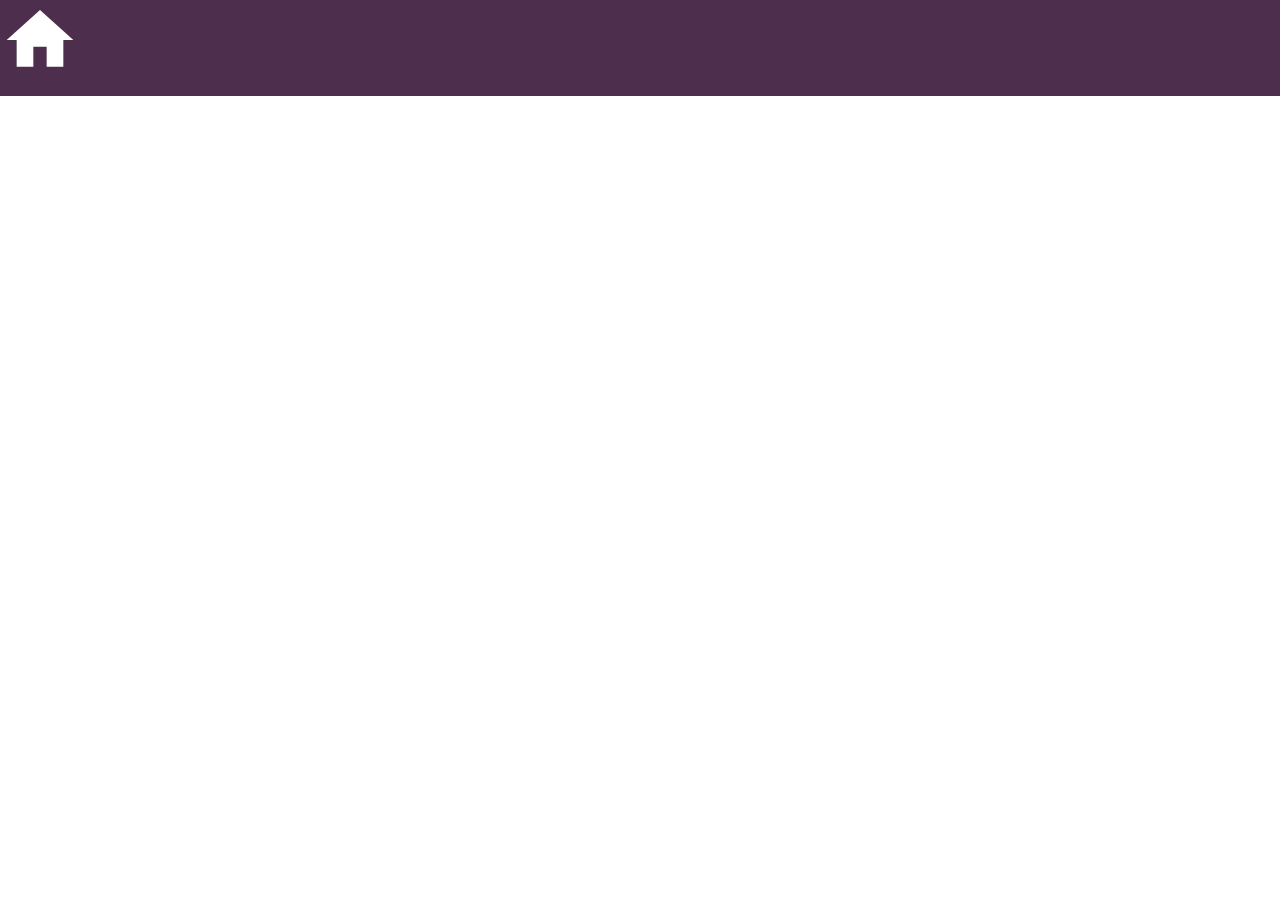
<file: agendar.html>
<!DOCTYPE html>
<html lang="en">
<head>
    <meta charset="UTF-8">
    <meta http-equiv="X-UA-Compatible" content="IE=edge">
    <meta name="viewport" content="width=device-width, initial-scale=1.0">
    <link rel="stylesheet" href="./Css/agendar.css">
    <link rel="icon" href="./Icons/book-edit.svg" type="image/png">
    <title>Agendar</title>
</head>
<body>
    <div class="home">
        <a href="./home.html"><img src="./Icons/home.svg"></a>
    </div>
    
</body>
</html>
</file>
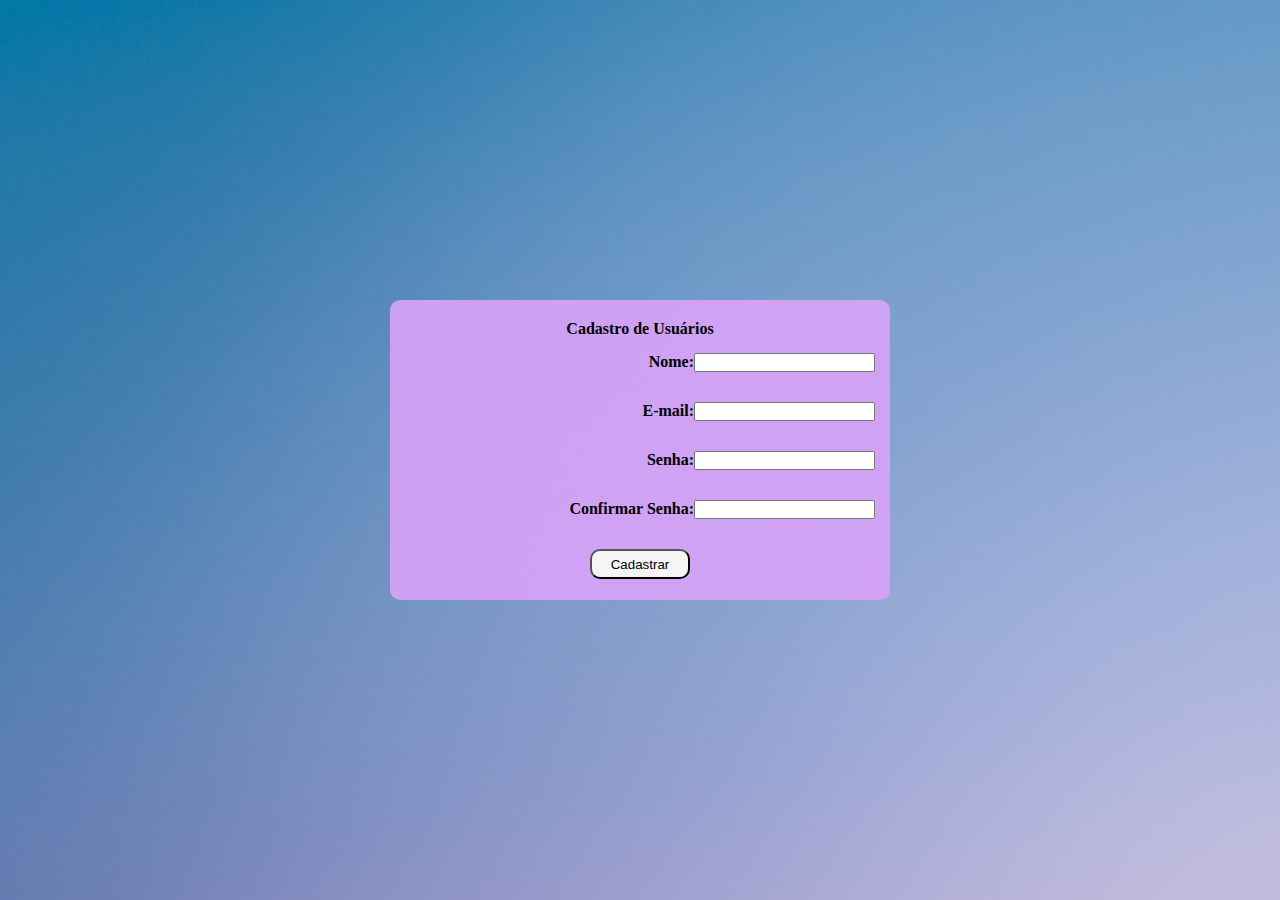
<file: cadastro.html>
<!DOCTYPE html>
<html lang="en">
<head>
    <meta charset="UTF-8">
    <meta http-equiv="X-UA-Compatible" content="IE=edge">
    <meta name="viewport" content="width=device-width, initial-scale=1.0">
    <link rel="stylesheet" href="./Css/cadastro.css">
    <link rel="icon" href="./Icons/account.svg" type="image/png">
    <title>Cadastro</title>
</head>
<body>
  
    <div class="form-container">
        <fieldset>
            <form class="login-form" action="Login.html">
                <span class="title">
                    Cadastro de Usuários
                </span>

                <div class="form-cell">
                    <label for="name">Nome: </label>
                    <input type="text" name="name" autocomplete="off" required />
                </div>

                <div class="form-cell">
                    <label for="email">E-mail: </label>
                    <input type="email" name="email" autocomplete="off" required />
                </div>

                <div class="form-cell">
                    <label for="password">Senha: </label>
                    <input type="password" name="password" required />
                </div>

                <div class="form-cell">
                    <label for="confirm_password">Confirmar Senha: </label>
                    <input type="password" name="confirm_password" required />
                </div>

                <div class="btn">
                    <button type="submit">Cadastrar</button>                        
                </div>
            </form>
        </fieldset>
    </div>
        
       
</body>
</html>
</file>
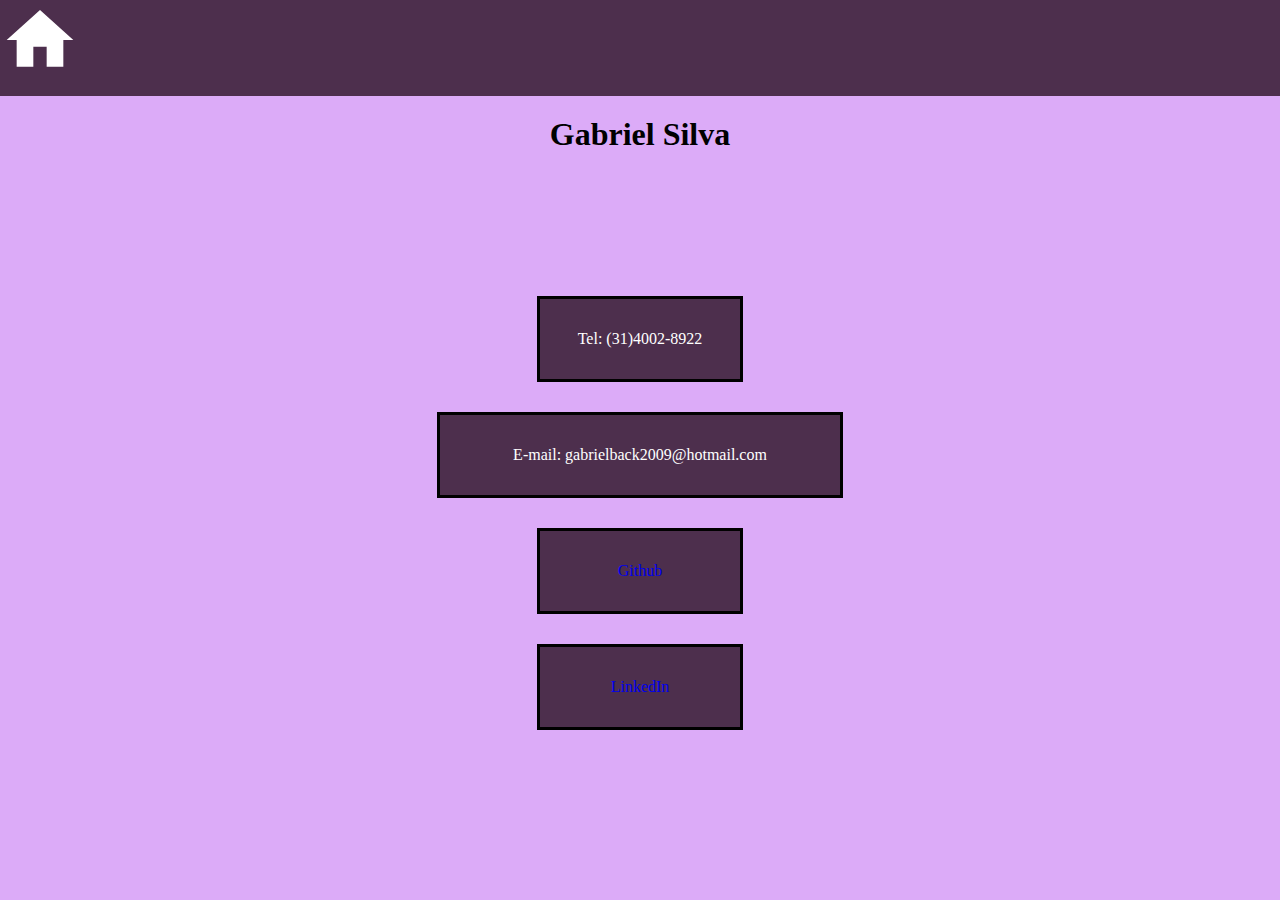
<file: contato.html>
<!DOCTYPE html>
<html lang="en">
<head>
    <meta charset="UTF-8">
    <meta http-equiv="X-UA-Compatible" content="IE=edge">
    <meta name="viewport" content="width=device-width, initial-scale=1.0">
    <link rel="stylesheet" href="./Css/contato.css">
    <link rel="icon" href="./Icons/account-box.svg" type="image/png">
    <title>Contato</title>
</head>
<body>
    <div class="home">
        <a href="./home.html"><img src="./Icons/home.svg"></a>
    </div>

    <h1>Gabriel Silva</h1>

    <div class="container">
        <div class="tel">
            <span>Tel: (31)4002-8922</span>
        </div>
        <div class="email">
            <span>E-mail: gabrielback2009@hotmail.com</span>
        </div>
        <div class="github">
            <span> <a href="https://github.com/GEGDS">Github</a> </span>
        </div>
        <div class="linkedIn">
            <span><a href="https://www.linkedin.com/in/gabriel-eug%C3%AAnio-gualberto-silva-39a71b217/ ">LinkedIn</a></span>
        </div>
    </div>

    
</body>
</html>
</file>
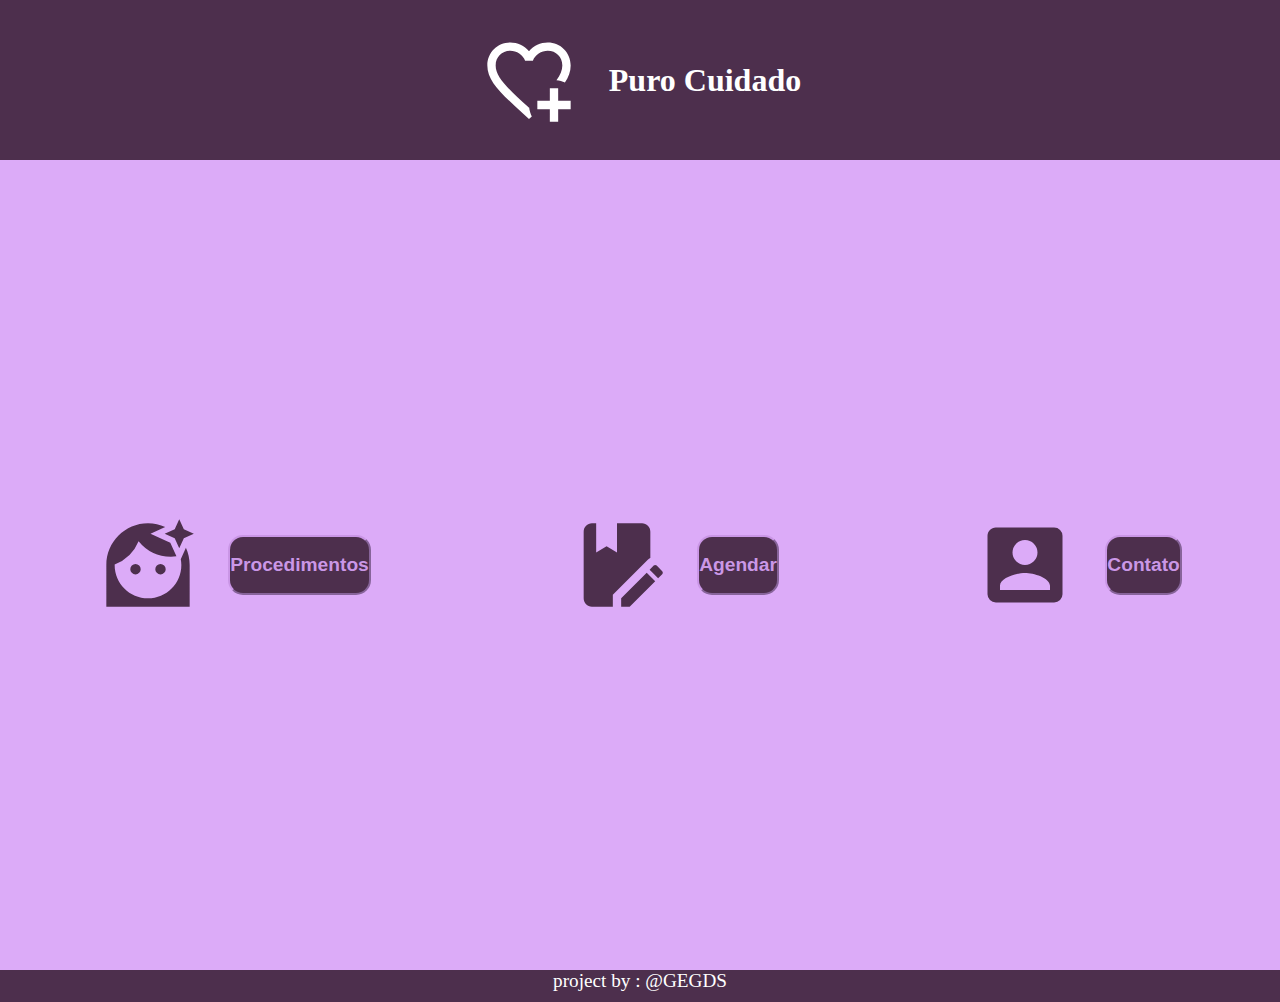
<file: home.html>
<!DOCTYPE html>
<html lang="en">
<head>
    <meta charset="UTF-8">
    <meta http-equiv="X-UA-Compatible" content="IE=edge">
    <meta name="viewport" content="width=device-width, initial-scale=1.0">
    <link rel="stylesheet" href="./Css/home.css">
    <link rel="icon" href="./Icons/home.svg" type="image/png">
    <title>Clínica De Estética Puro Cuidado</title>
</head>
<body>
    <div class="title">
        <img src="../Icons/heart-plus-outline.svg">
        <h1>Puro Cuidado</h1>
    </div>

    <div class="menu">
        <div class="menuLinks">
            <img src="./Icons/face-woman-shimmer.svg">
            <a href="./procedimentos.html"><button class="btn">Procedimentos </button></a> 
        </div>

        <div class="menuLinks">
            <img src="./Icons/book-edit.svg">
            <a href="./agendar.html"> <button class="btn">Agendar </button></a>
        </div>

        <div class="menuLinks">
            <img src="./Icons/account-box.svg">
           <a href="./contato.html"><button class="btn">Contato </button></a>
        </div>


    </div>

    <footer>
        <p>project by : @GEGDS</p>
    </footer>




    
</body>
</html>
</file>
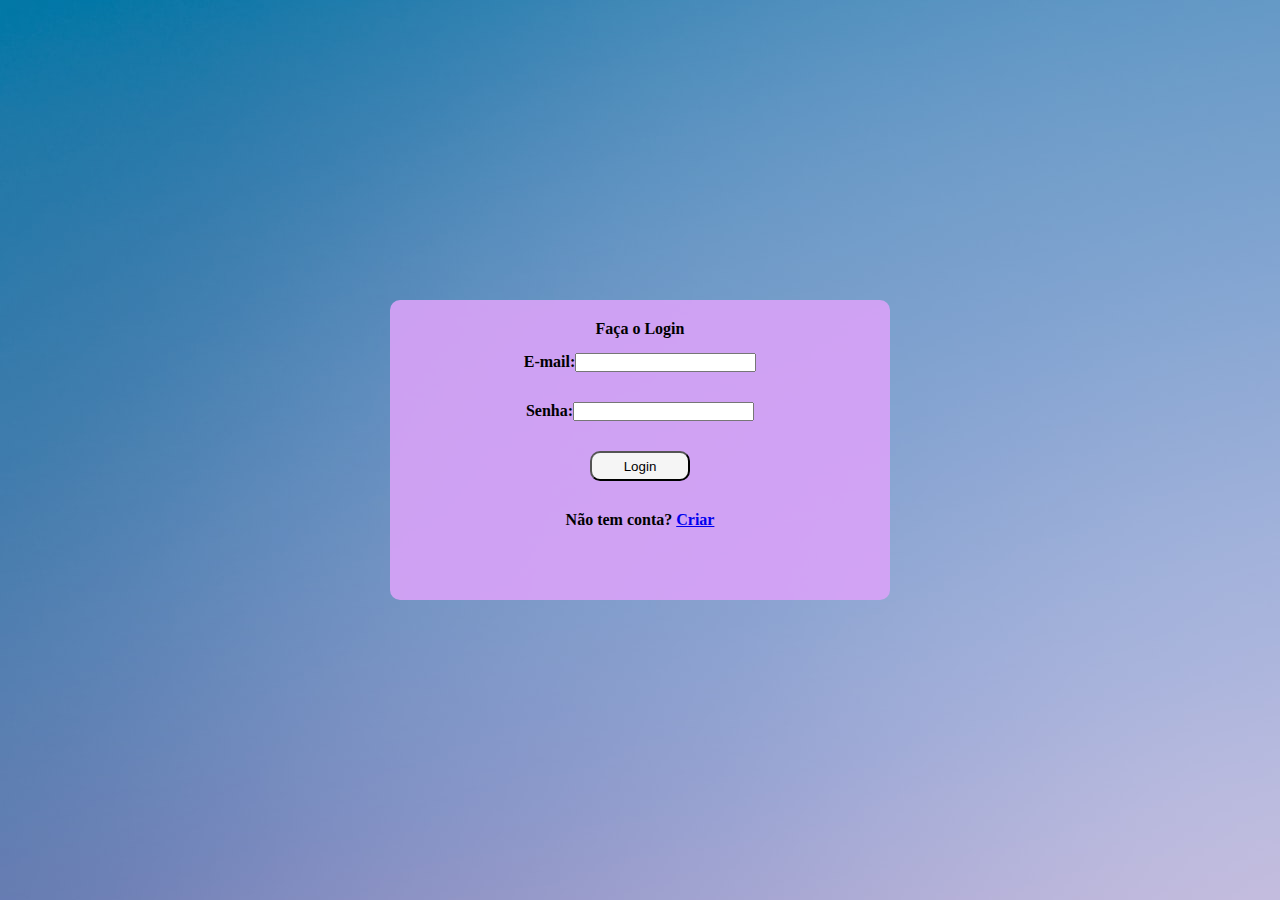
<file: Login.html>
<!DOCTYPE html>
<html lang="en">
<head>
    <meta charset="UTF-8">
    <meta http-equiv="X-UA-Compatible" content="IE=edge">
    <meta name="viewport" content="width=device-width, initial-scale=1.0">
    <link rel="stylesheet" href="./Css/Login.css">
    <link rel="icon" href="./Icons/heart-plus-outline.svg" type="image/png">
    <title>Login</title>
</head>
<body>
   
        <div class="form-container">
            <fieldset>
                <form class="login-form" action="home.html">
                    <span class="title">
                        Faça o Login
                    </span>
                
                    <div class="form-cell">
                        <label for="email">E-mail: </label>
                        <input type="email" name="email" autocomplete="off" required />
                    </div>

                    <div class="form-cell">
                        <label for="password">Senha: </label>
                        <input  type="password" name="password" required/>
                    </div>


                    <div class="btn">
                        <button type="submit">Login</button>                        
                    </div>

                    <ul>
                        <li>
                            <span class="text1">Não tem conta?</span>
                            <a href="cadastro.html" target="_blank">Criar</a>
                        </li>
                    </ul>
                </form>
            </fieldset>
        </div>
    
</body>
</html>
</file>
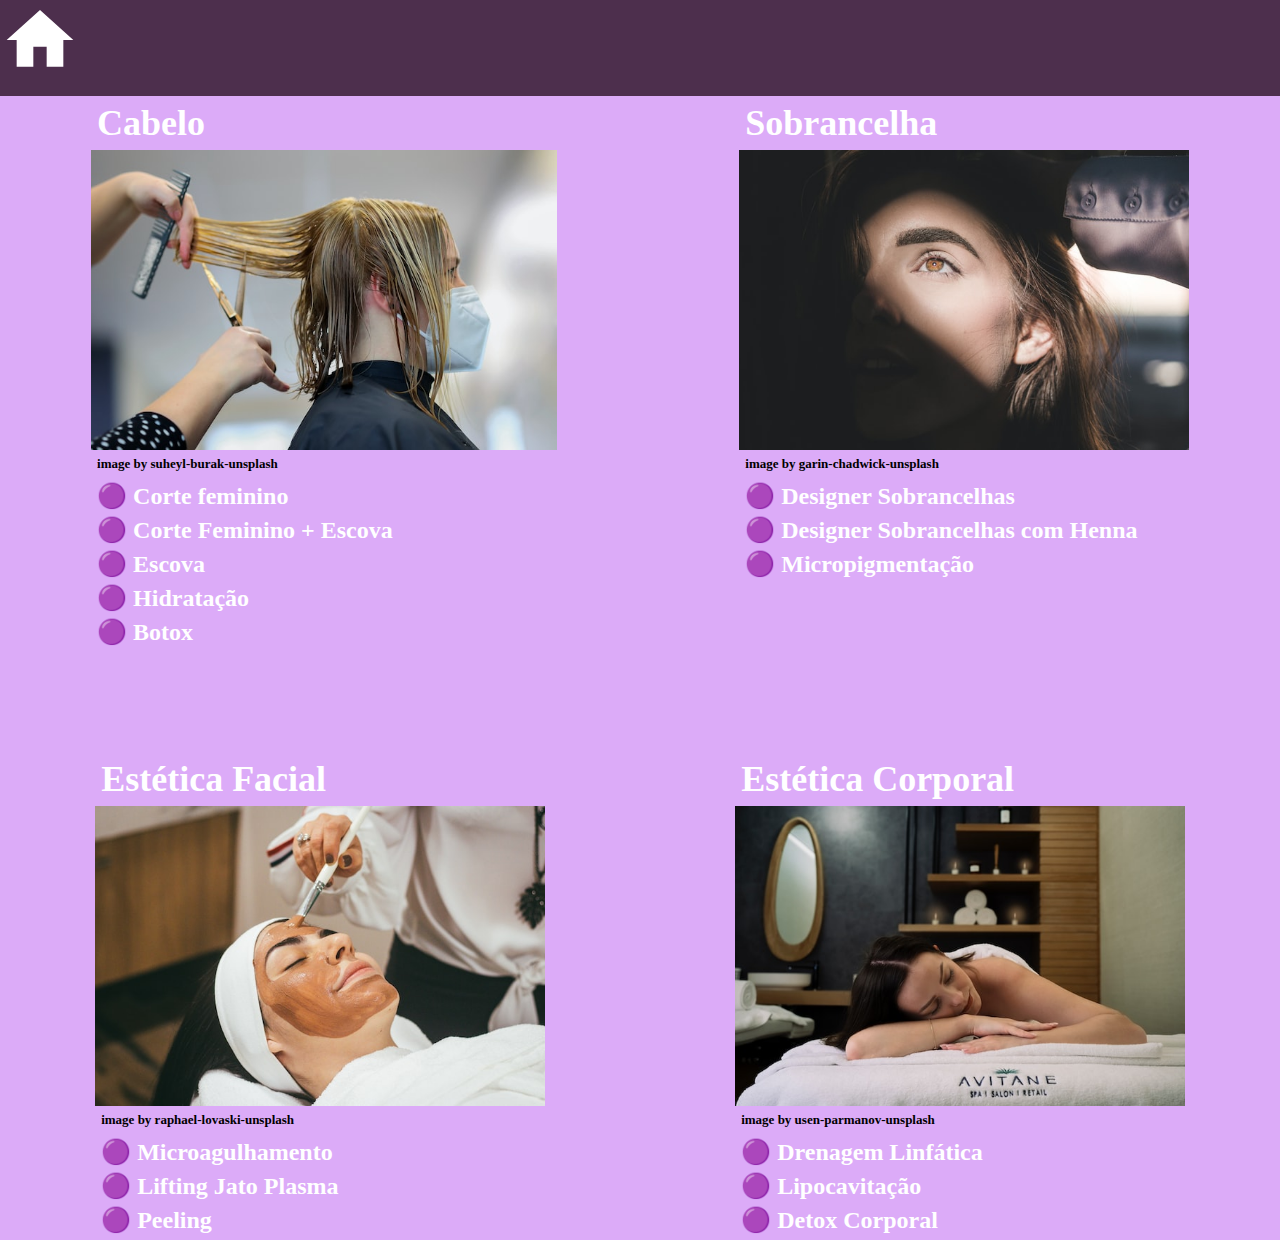
<file: procedimentos.html>
<!DOCTYPE html>
<html lang="en">
<head>
    <meta charset="UTF-8">
    <meta http-equiv="X-UA-Compatible" content="IE=edge">
    <meta name="viewport" content="width=device-width, initial-scale=1.0">
    <link rel="stylesheet" href="./Css/procedimentos.css">
    <link rel="icon" href="./Icons/face-woman-shimmer.svg" type="image/png">
    <title>Procedimentos</title>
</head>
<body>
    <div class="home">
        <a href="./home.html"><img src="./Icons/home.svg"></a>
    </div>

    <div>
        <ul class="img-list">
            <li>
                <h2>Cabelo</h2>
                <img src="./Icons/cabelo-suheyl-burak-unsplash.jpg" class="img">
                <p class="leg">image by suheyl-burak-unsplash</p>
                <p>🟣 Corte feminino</p>
                <p>🟣 Corte Feminino + Escova</p>
                <p>🟣 Escova</p>
                <p>🟣 Hidratação</p>
                <p>🟣 Botox</p>
                
            </li>
            


            <li>
                <h2>Sobrancelha</h2>
                <img src="./Icons/sobrancelha-garin-chadwick-RiZr1-ndmcY-unsplash.jpg" class="img">
                <p class="leg">image by garin-chadwick-unsplash</p>
                <p>🟣 Designer Sobrancelhas</p>
                <p>🟣 Designer Sobrancelhas com Henna</p>
                <p>🟣 Micropigmentação</p>

            </li>
            


            <li>
                <h2>Estética Facial</h2>
                <img src="./Icons/facial-raphael-lovaski-Pe9IXUuC6QU-unsplash.jpg" class="img">
                <p class="leg">image by raphael-lovaski-unsplash</p>
                <p>🟣 Microagulhamento </p>
                <p>🟣 Lifting Jato Plasma</p>
                <p>🟣 Peeling</p>
                
            </li>
            


            <li>
                <h2>Estética Corporal</h2>
                <img src="./Icons/corporal-usen-parmanov-yyOA_rgdEZ0-unsplash.jpg" class="img">
                <p class="leg">image by usen-parmanov-unsplash</p>
                <p>🟣 Drenagem Linfática</p>
                <p>🟣 Lipocavitação</p>
                <p>🟣 Detox Corporal</p>
                
            </li>
            

        </ul>
    </div>
    

</body>
</html>
</file>
<file: Css/agendar.css>
:root {
    --text-primary: black;
    --text-secondary: white;
    --bg-1: rgb(77, 47, 77);
    --bg-2: rgba(216, 162, 247, 0.904);
    --bg-img: url(../Icons/adrian-infernus-GLf7bAwCdYg-unsplash.jpg);
}

*{
    margin: 0;
    padding: 0;
}

img {
    height: 80px;
    width: 80px;
}

.home {
    height: 6rem;
    width: 100vw;
    background-color: var(--bg-1);
    display: flex;
    justify-content: flex-start;
}
</file>
<file: Css/cadastro.css>
:root {
    --text-primary: black;
    --text-secondary: white;
    --bg-1: rgb(77, 47, 77);
    --bg-2: rgba(216, 162, 247, 0.904);
    --bg-img: url(../Icons/adrian-infernus-GLf7bAwCdYg-unsplash.jpg);
}

*{
    margin: 0;
    padding: 0;
}


img {
    height: 50px;
    width: 50px;
}

.home {
    height: 4rem;
    width: 100vw;
    background-color: var(--bg-1);

    display: flex;
    align-items: center;
    justify-content: flex-start;
}

body{
    background-image: var(--bg-img);
}

 

fieldset {
    background-color: var(--bg-2);
    border: none;
    border-radius: 10px;
}

.form-container {
    width: 100vw;
    height: 100vh; 
    
    display: flex;
    flex-direction: row;
    justify-content: center;
    align-items: center;
}

.title {
    display: flex;
    justify-content: center;
    padding-top: 20px;
}

.login-form {
    width: 500px;
    height: 300px;
    font-weight: 800;
    
}

.form-cell {
    display: flex;
    justify-content: flex-end;
    padding: 15px;
}

.btn {
    display: flex;
    justify-content: center;
    padding: 15px;
}

button {
    width: 100px;
    height: 30px;
    background-color: whitesmoke;
    border-radius: 10px;
}

button:hover {
    transition: 0,3s;
    background-color: var(--bg-2);
}
</file>
<file: Css/contato.css>
:root {
    --text-primary: black;
    --text-secondary: white;
    --bg-1: rgb(77, 47, 77);
    --bg-2: rgba(216, 162, 247, 0.904);
    --bg-img: url(../Icons/adrian-infernus-GLf7bAwCdYg-unsplash.jpg);
}

*{
    margin: 0;
    padding: 0;
}
body {
    background-color: var(--bg-2);
}

img {
    height: 80px;
    width: 80px;
}

.home {
    height: 6rem;
    width: 100vw;
    background-color: var(--bg-1);
    display: flex;
    justify-content: flex-start;
}

.container {
    width: 100vw;
    height: 80vh; 
    
    display: flex;
    flex-direction: column;
    justify-content: center;
    align-items: center;
}

a {
    text-decoration: none;
}

a:visited {
    color: white;
}

.tel {
    border: 3px solid black;
    height: 80px;
    width: 200px;
    display: flex;
    justify-content: center;
    align-items: center;
    background-color: var(--bg-1);
    color: var(--text-secondary);
}

.email {
    border: 3px solid black;
    height: 80px;
    width: 400px;
    display: flex;
    justify-content: center;
    align-items: center;
    background-color: var(--bg-1);
    color: var(--text-secondary);
    margin-top: 30px;
}

.github {
    border: 3px solid black;
    height: 80px;
    width: 200px;
    display: flex;
    justify-content: center;
    align-items: center;
    background-color: var(--bg-1);
    color: var(--text-secondary);
    margin-top: 30px;
}


.linkedIn {
    border: 3px solid black;
    height: 80px;
    width: 200px;
    display: flex;
    justify-content: center;
    align-items: center;
    background-color: var(--bg-1);
    color: var(--text-secondary);
    margin-top: 30px;
}




h1 {
    font-weight: 900;
    font-size: xx-large;
    color: var(--text-primary);

    display: flex;
    justify-content: center;
    padding-top: 20px;
}
</file>
<file: Css/home.css>
:root {
    --text-primary: black;
    --text-secondary: white;
    --bg-1: rgb(77, 47, 77);
    --bg-2: rgba(216, 162, 247, 0.904);
    --bg-img: url(../Icons/adrian-infernus-GLf7bAwCdYg-unsplash.jpg);
}

*{
    margin: 0;
    padding: 0;
}

img {
    height: 100px;
    width: 100px;
}

.title {
    height: 10rem;
    width: 100vw;
    background-color: var(--bg-1);

    display: flex;
    align-items: center;
    justify-content: center;
    color: var(--text-secondary);
}

.title > h1 {
   padding-left: 30px;
}

.menu {
    background-color: var(--bg-2);
    height: 90vh;
    width: 100vw;

    display: flex;
    flex-wrap: wrap;
    justify-content: space-around;
}

.menuLinks {
    padding: auto;
    margin: auto;
    display: flex;
    align-items: center;
}


a {
    padding-left: 30px;

}

.btn {
    color: var(--bg-2);
    border-color: var(--bg-2);
    background-color: var(--bg-1);
    font-weight:bolder;
    text-decoration: none;
    font-size: larger;
    border-radius: 15px;
    width: auto;
    height: 60px;
}

button:hover {
    transition: 0.3s linear;
    background-color: white;
    cursor: pointer;
}


footer{
    display: flex;
    justify-content: center;
    color: var(--text-secondary);

    font-weight:500;
    font-size: larger;
    background-color: var(--bg-1);
    height: 2rem;
    width: 100vw;
}
</file>
<file: Css/Login.css>
:root {
    --text-primary: black;
    --text-secondary: white;
    --bg-1: rgb(77, 47, 77);
    --bg-2: rgba(216, 162, 247, 0.904);
    --bg-img: url(../Icons/adrian-infernus-GLf7bAwCdYg-unsplash.jpg);
}

*{
    margin: 0;
    padding: 0;
}

body{
    background-image: var(--bg-img);
}

 

fieldset {
    background-color: var(--bg-2);
    border: none;
    border-radius: 10px;
}

.form-container {
    width: 100vw;
    height: 100vh; 
    
    display: flex;
    flex-direction: row;
    justify-content: center;
    align-items: center;
}

.title {
    display: flex;
    justify-content: center;
    padding-top: 20px;
}

.login-form {
    width: 500px;
    height: 300px;
    font-weight: 800;
    
}

.form-cell {
    display: flex;
    justify-content: center;
    padding: 15px;
}

.btn {
    display: flex;
    justify-content: center;
    padding: 15px;
}

button {
    width: 100px;
    height: 30px;
    background-color: whitesmoke;
    border-radius: 10px;
}

button:hover {
    transition: 0,3s;
    background-color: var(--bg-2);
}



ul{
    list-style: none;
    display: flex;
    justify-content: center;
    padding: 15px;
}
</file>
<file: Css/procedimentos.css>
:root {
    --text-primary: black;
    --text-secondary: white;
    --bg-1: rgb(77, 47, 77);
    --bg-2: rgba(216, 162, 247, 0.904);
    --bg-img: url(../Icons/adrian-infernus-GLf7bAwCdYg-unsplash.jpg);
}

*{
    margin: 0;
    padding: 0;
}

body {
    background-color: var(--bg-2);
}

img {
    height: 80px;
    width: 80px;
}

.home {
    height: 6rem;
    width: 100vw;
    background-color: var(--bg-1);
    display: flex;
    justify-content: flex-start;
}

.img-list {
    display: flex;
    flex-direction: row;
    justify-content: space-around;
    flex-wrap: wrap;
    gap: 100px 0px;
    
}

li {
    display: inline-block;
    color: var(--text-secondary);
    font-weight: 900;
    font-size: x-large;
    
}

li > p {
    margin: 6px;
}

li > h2 {
    margin: 6px;
}

.leg {
    font-size: small;
    color: var(--text-primary);
    margin-top: 0;
    margin-bottom: 10px;
}



.img {
    width: auto;
    height: 300px;
}
</file>
